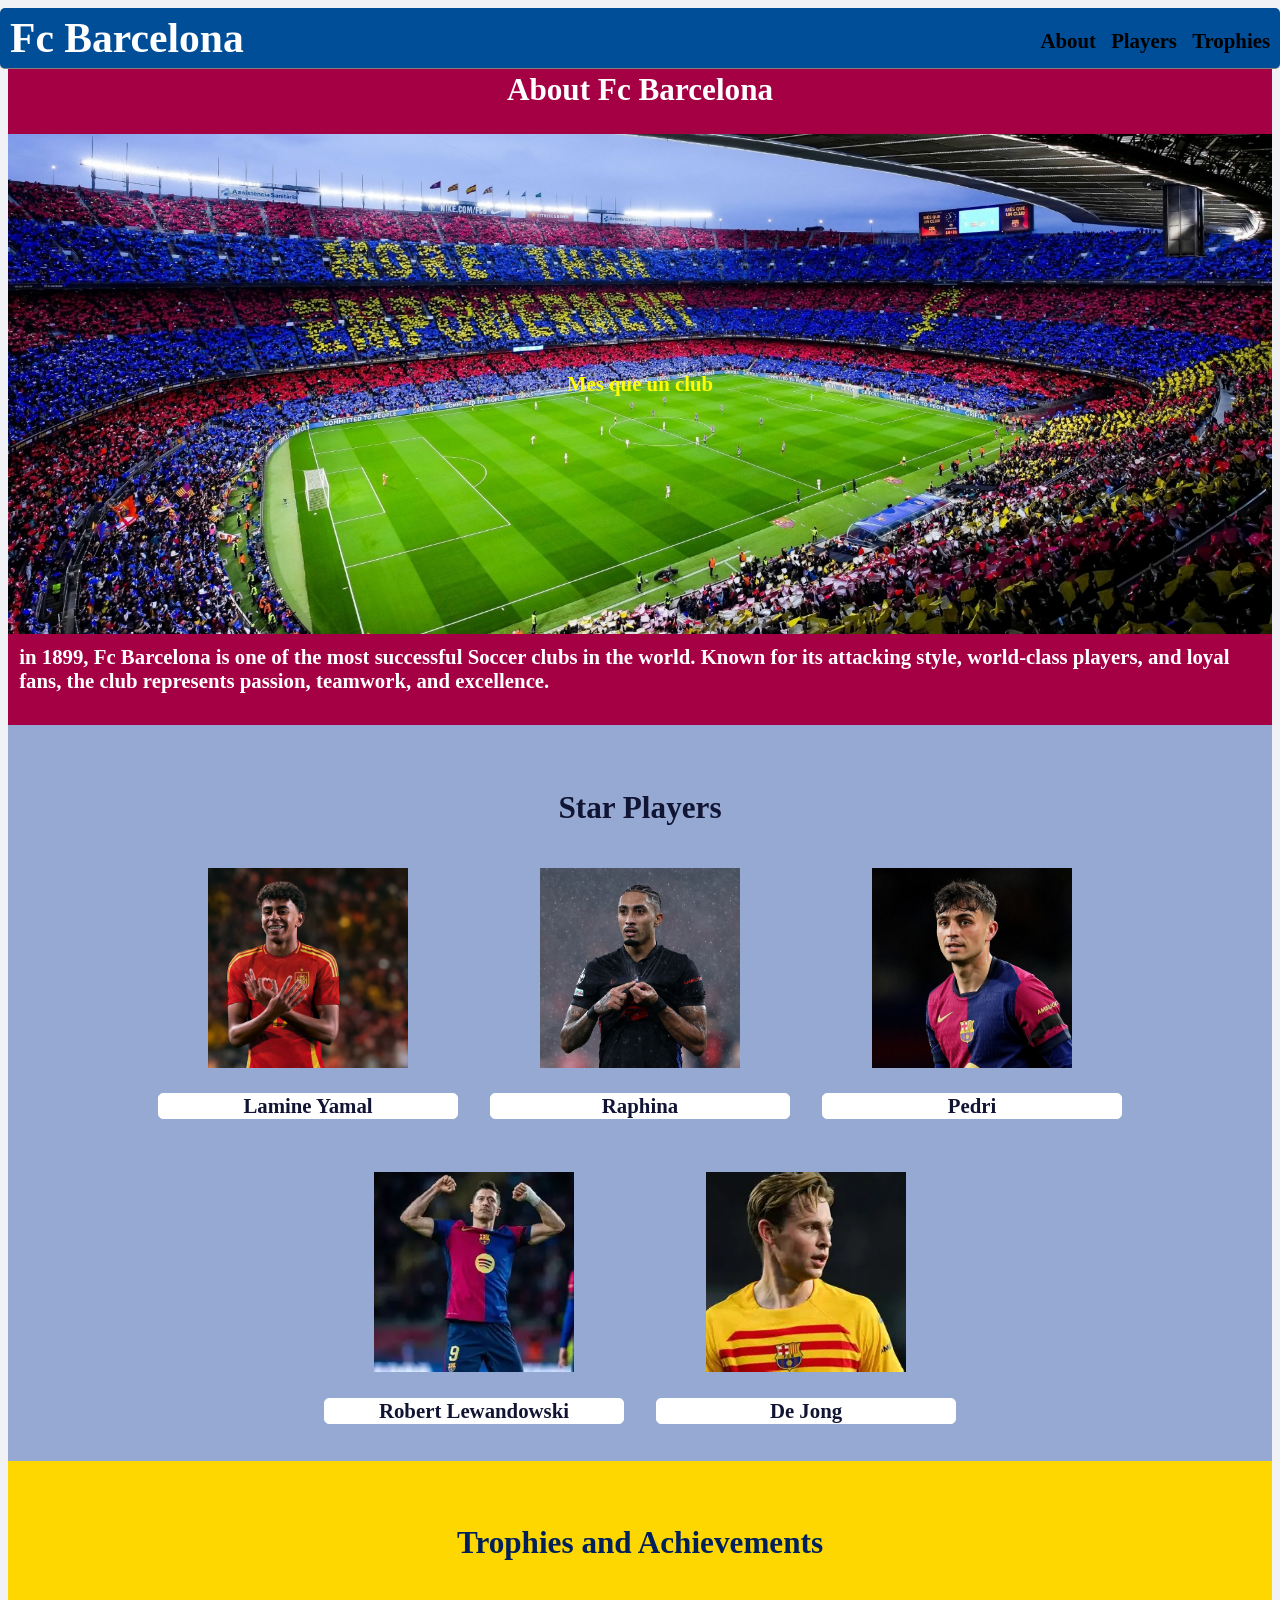
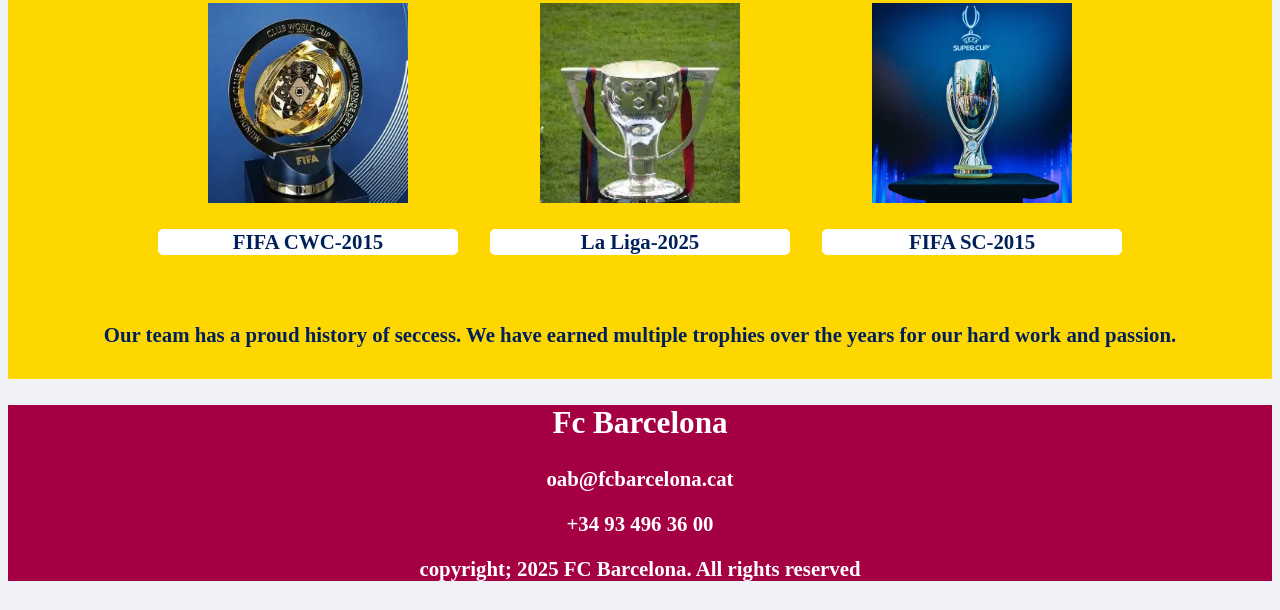
<file: Club Project/index.html>
<!DOCTYPE html>
<html lang="en">
<head>
    <meta charset="UTF-8">
    <meta name="viewport" content="width=device-width, initial-scale=1.0">
    <link href="./resources/css/index.css" rel="stylesheet">
    <link href="https://fonts.googleapis.com/css2?family=Roboto:ital,wght@0,100..900;1,100..900&display=swap" rel="stylesheet">
    <title>Fc Barcelona</title>
</head>
<body>
    <header>
        <h1 id="title">Fc Barcelona</h1>
        <ul id="navi">
            <li><a href="#about">About</a></li>
            <li><a href="#players">Players</a></li>
            <li><a href="#trophies">Trophies</a></li>
        </ul>
    </header>
    <section id="about">
        <div class="about-1">
            <h2>About Fc Barcelona</h2>
        </div>
        <div class="about-2">
            <p>Mes que un club</p>
        </div>
        <div class="def"> 
        in 1899, Fc Barcelona is one of the most successful Soccer clubs in the world. Known for its attacking style, world-class players, and loyal fans, the club represents passion, teamwork, and excellence.</p>
        </div>
    </section>
    <section>
        <section id="players">
        <div class="about-1">
            <h2>Star Players</h2>
        </div>
        <div class="picture-holder">
            <img class="pictures" src="./resources/images/Lamine-Yamal-Spain-new-kit.jpeg">
            <p id="p">Lamine Yamal</p>
        </div>
        <div class="picture-holder">
            <img class="pictures" src="./resources/images/raphina.jpg">
            <p id="p">Raphina</p>
        </div>
        <div class="picture-holder">
            <img class="pictures" src="./resources/images/pedri.jpg">
            <p id="p">Pedri</p>
        </div>
        <div class="picture-holder">
            <img class="pictures" src="./resources/images/lewa.webp">
            <p id="p">Robert Lewandowski</p>
        </div>
        <div class="picture-holder">
            <img class="pictures" src="./resources/images/de-jong.webp">
            <p id="p">De Jong</p>
        </div>
    </section>
    <section id="trophies">
        <div class="tit">
            <h2>Trophies and Achievements</h2>
        </div>
        <div class="picture-holder">
            <img class="pictures" src="./resources/images/fifa-cwc.webp">
            <p id="p">FIFA CWC-2015</p>
        </div>
        <div class="picture-holder">
            <img class="pictures" src="./resources/images/la-liga.webp">
            <p id="p">La Liga-2025</p>
        </div>
        <div class="picture-holder">
            <img class="pictures" src="./resources/images/UEFA-super.webp">
            <p id="p">FIFA SC-2015</p>
        </div>
        <div class="def">
            <p>Our team has a proud history of seccess. We have earned multiple trophies over the years for our hard work and passion.</p>
        </div>
    </section>
    <footer>
        <h2>Fc Barcelona</h2>
        <p>oab@fcbarcelona.cat</p>
        <p>+34 93 496 36 00</p>
        <p>copyright; 2025 FC Barcelona. All rights reserved</p>
    </footer>
</body>
</html>
</file>
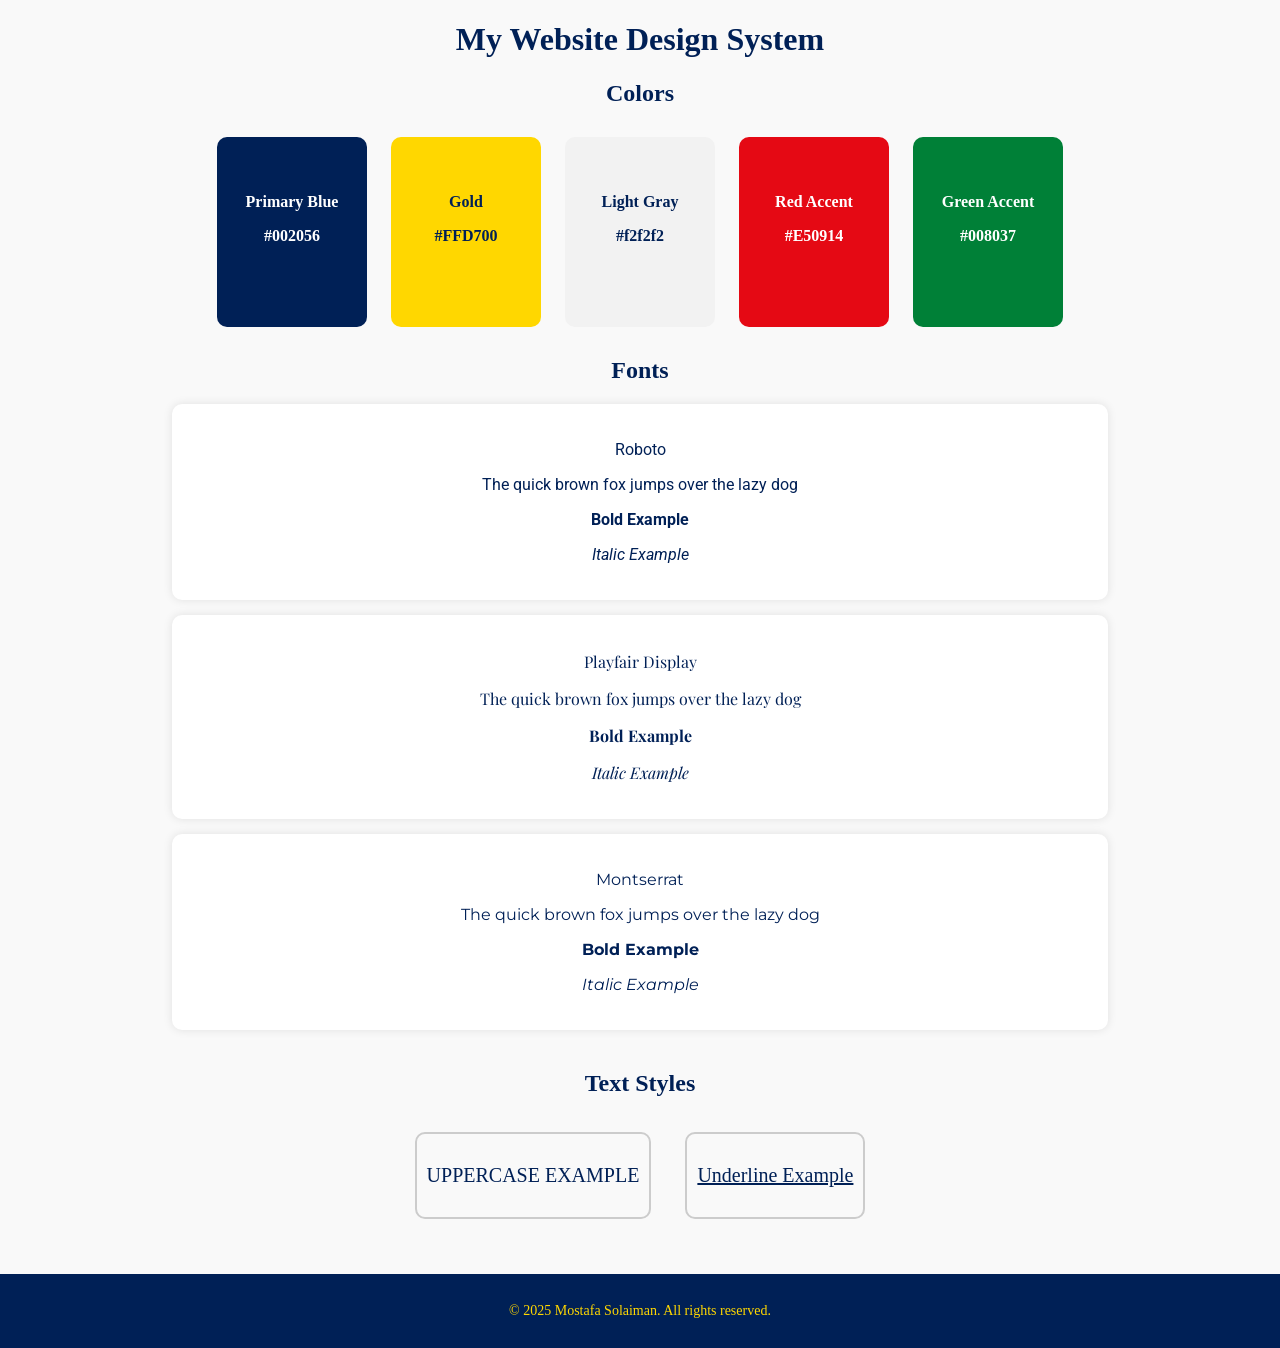
<file: Design System/index.html>
<!DOCTYPE html>
<html lang="en">
<head>
    <meta charset="UTF-8">
    <meta name="viewport" content="width=device-width, initial-scale=1.0">
    <link href="https://fonts.googleapis.com/css2?family=Roboto:wght@400;700&family=Playfair+Display:wght@400;700&family=Montserrat:wght@400;700&display=swap" rel="stylesheet">
    <link href="./resources/css/index.css" rel="stylesheet">
    <title>Web Design</title>
</head>
<body>
    <header>
        <h1>My Website Design System</h1>
    </header>

    <section id="colors">
        <h2>Colors</h2>

        <div  class="color-box" style="background-color: #002056;">
            <p>Primary Blue</p>
            <p>#002056</p>
        </div>

        <div  class="color-box" style="background-color: #FFD700; color: #002056;">
            <p>Gold</p>
            <p>#FFD700</p>
        </div>

        <div  class="color-box" style="background-color: #f2f2f2; color: #002056;">
            <p>Light Gray</p>
            <p>#f2f2f2</p>
        </div>

        <div  class="color-box" style="background-color: #E50914;">
            <p>Red Accent</p>
            <p>#E50914</p>
        </div>

        <div  class="color-box" style="background-color: #008037;">
            <p>Green Accent</p>
            <p>#008037</p>
        </div>
    </section>
    <section>
        <h2 id="fonts">Fonts</h2>

        <div class="font-sample" style="font-family: 'Roboto', sans-serif;">
            <p>Roboto</p>
            <p>The quick brown fox jumps over the lazy dog</p>
            <p style="font-weight: 700;">Bold Example</p>
            <p style="font-style: italic;">Italic Example</p>
        </div>

        <div class="font-sample" style="font-family: 'Playfair Display', serif;">
            <p>Playfair Display</p>
            <p>The quick brown fox jumps over the lazy dog</p>
            <p style="font-weight: 700;">Bold Example</p>
            <p style="font-style: italic;">Italic Example</p>
        </div>

        <div class="font-sample" style="font-family: 'Montserrat', sans-serif;">
            <p>Montserrat</p>
            <p>The quick brown fox jumps over the lazy dog</p>
            <p style="font-weight: 700;">Bold Example</p>
            <p style="font-style: italic;">Italic Example</p>
        </div>

    </section>
    <section id="text-styles">
        <h2>Text Styles</h2>

        <div class="uppercase">
            <p>Uppercase Example</p>
        </div>

        <div class="underline">
            <p>Underline Example</p>
        </div>
    </section>

    <footer>
        <p>&copy; 2025 Mostafa Solaiman. All rights reserved.</p>
    </footer>
</body>
</html>
</file>
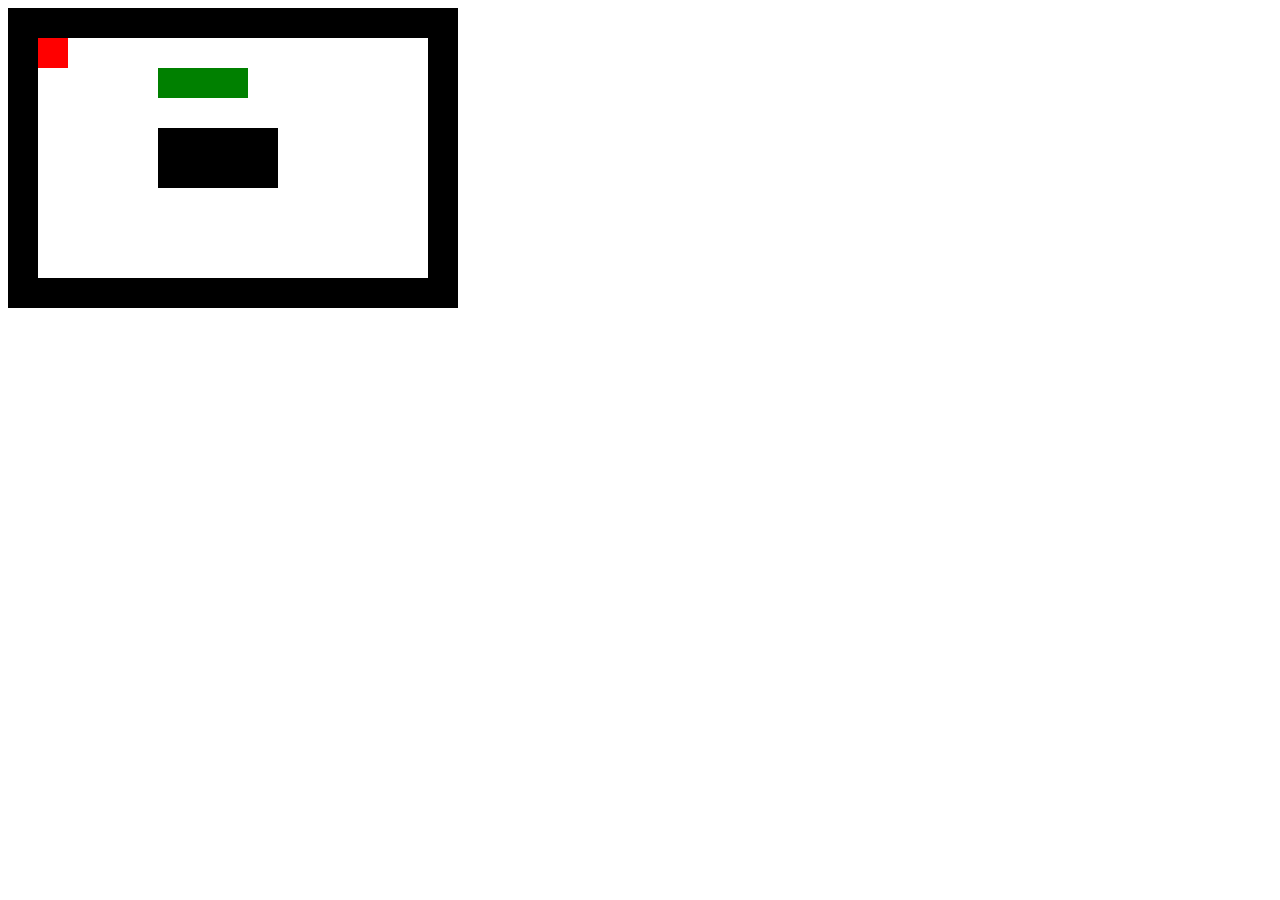
<file: Snake Project/index.html>
<!DOCTYPE html>
<html lang="en">
<head>
    <meta charset="UTF-8">
    <meta name="viewport" content="width=device-width, initial-scale=1.0">
    <title>Snake</title>
</head>
<body>
    <canvas id="canvas" height="300" width="500">

    </canvas>
    <script src="./resources/JavaScript/script.js">

    </script>
</body>
</html>
</file>
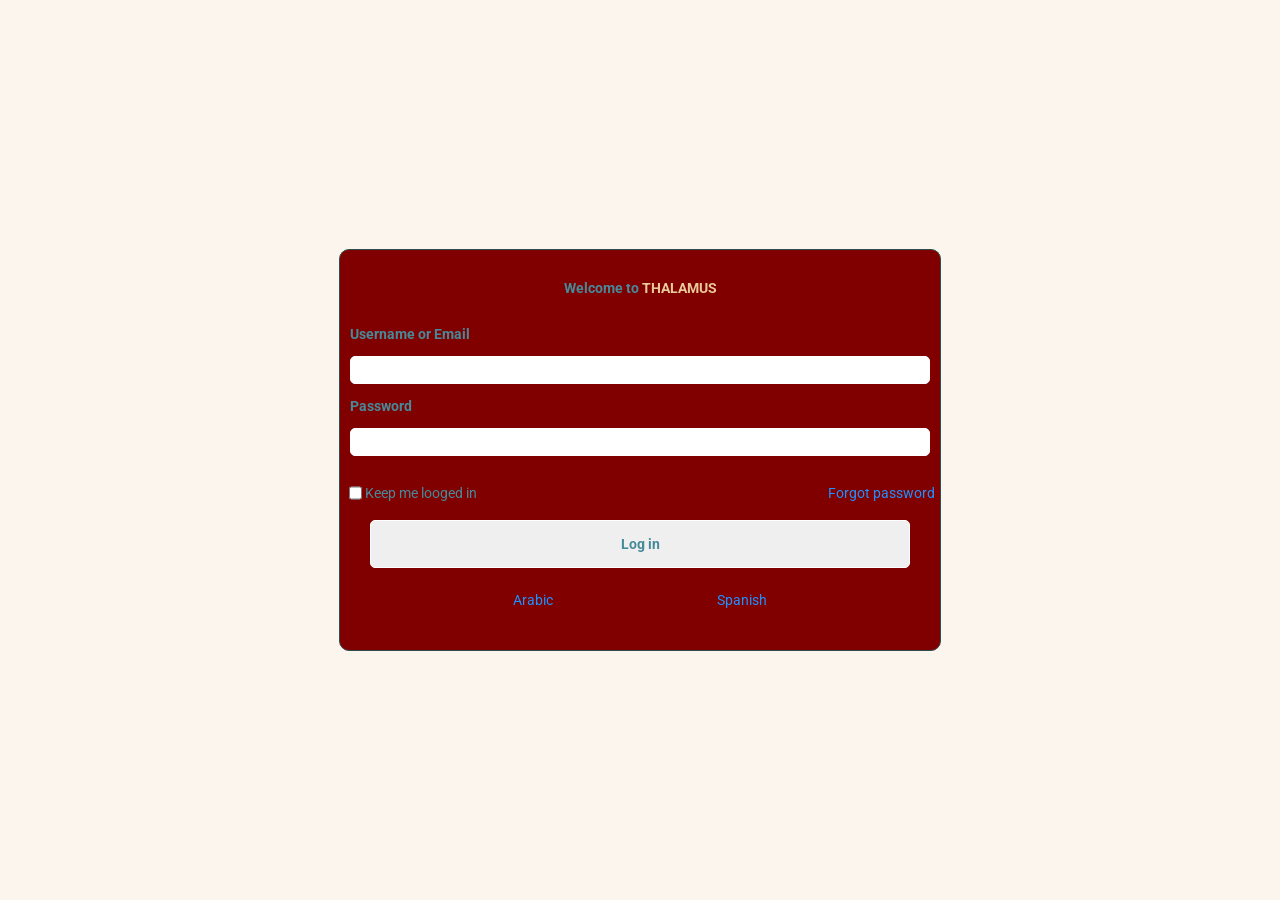
<file: Login page/login.html>
<!DOCTYPE html>
<html lang="en">
<head>
    <meta charset="UTF-8">
    <meta name="viewport" content="width=device-width, initial-scale=1.0">
    <link href="https://fonts.googleapis.com/css2?family=Roboto:ital,wght@0,100..900;1,100..900&display=swap" rel="stylesheet">
    <link href="./resources/css/style.css" rel="stylesheet">
    <title>Login page for Thalamus</title>
</head>
<body>
    <header>
        <h1>Welcome to <span>THALAMUS</span></h1>
    </header>
    <section class="first">
        <div>
            <label id="name">
                <p>Username or Email</p>
                <input type="password" minlength="6" style="width: 100%; padding: 5px; border: 1px solid white; border-radius: 5px; box-sizing: border-box;" required>            
            </label>
        </div>
        <div>
            <label id="pass">
                <p>Password</p>
                <input type="passhttp://127.0.0.1:5500/login.htmlword" minlength="6" maxlength="15" style="width: 100%; padding: 5px; border: 1px solid white; border-radius: 5px; box-sizing: border-box;" required>
            </label>
        </div>
    </section>
    <section class="second">
        <div>
            <label class="check">
                <input type="checkbox"><p>Keep me looged in</p>
            </label>
        </div>
        <div class="forgot">
            <p><a href="#">Forgot password</a></p>
        </div>
    </section>
    <section class="third">
        <div>
            <button class="btn">
                <p>Log in</p>
            </button>
        </div>
    </section>
    <section class="fourth">
        <div id="ar">
            <p><a href="loginar.html">Arabic</a></p>
        </div>
        <div id="sp">
            <p><a href="loginsp.html">Spanish</a></p>
        </div>
    </section>
</body>
</html>
</file>
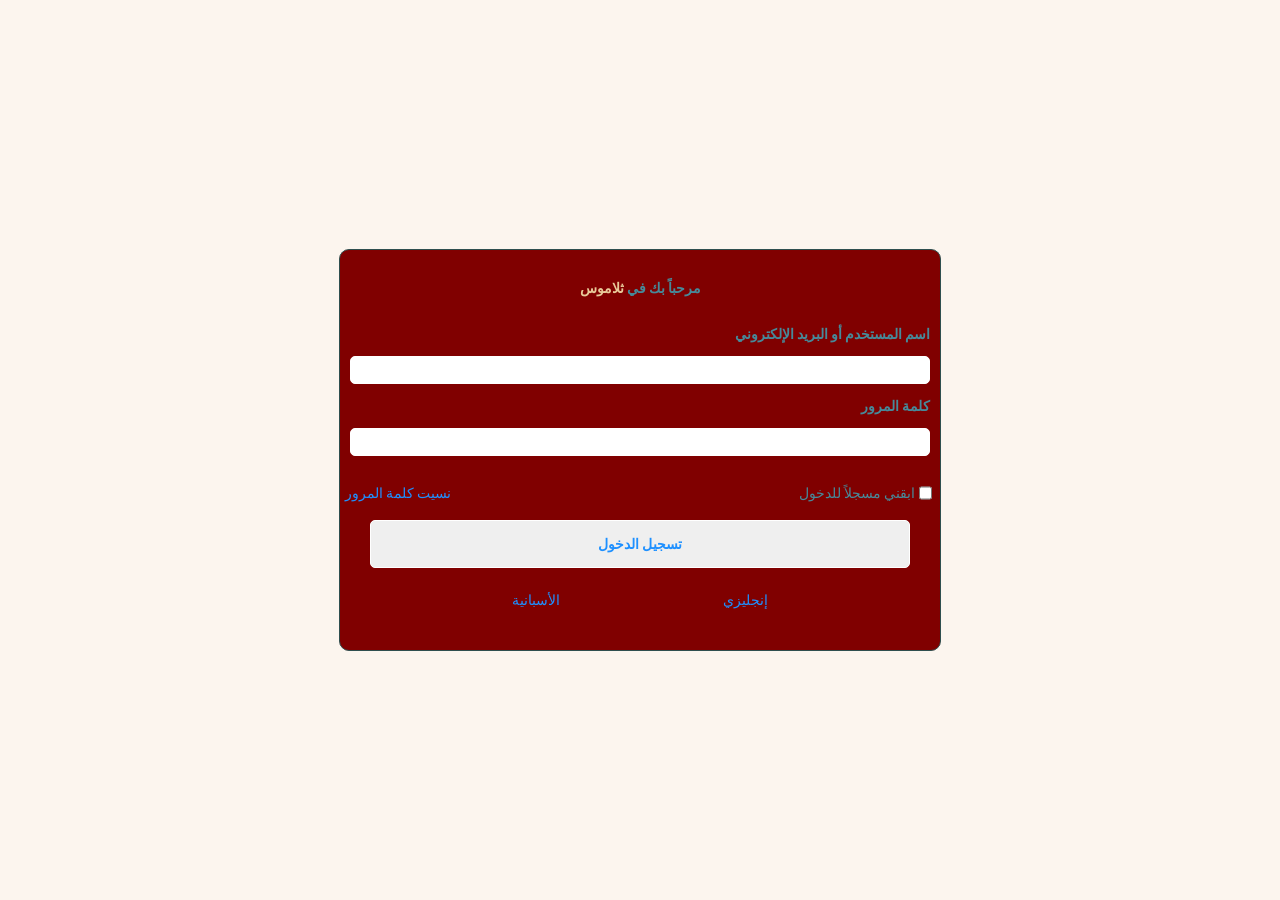
<file: Login page/loginar.html>
<!DOCTYPE html>
<html lang="ar" dir="rtl">
<head>
    <meta charset="UTF-8">
    <meta name="viewport" content="width=device-width, initial-scale=1.0">
    <link href="https://fonts.googleapis.com/css2?family=Roboto:ital,wght@0,100..900;1,100..900&display=swap" rel="stylesheet">
    <link href="./resources/css/style.css" rel="stylesheet">
    <title>صفحة تسجيل الدخول - ثلاموس</title>
</head>
<body>
    <header>
        <h1>مرحباً بك في <span>ثلاموس</span></h1>
    </header>
    <section class="first">
        <div>
            <label id="name">
                <p>اسم المستخدم أو البريد الإلكتروني</p>
                <input type="text" minlength="6" style="width: 100%; padding: 5px; border: 1px solid white; border-radius: 5px; box-sizing: border-box;" required>
            </label>
        </div>
        <div>
            <label id="pass">
                <p>كلمة المرور</p>
                <input type="password" minlength="6" maxlength="15" style="width: 100%; padding: 5px; border: 1px solid white; border-radius: 5px; box-sizing: border-box;" required>
            </label>
        </div>
    </section>
    <section class="second">
        <div>
            <label class="check">
                <input type="checkbox"><p>ابقني مسجلاً للدخول</p>
            </label>
        </div>
        <div class="forgot">
            <p><a href="#">نسيت كلمة المرور</a></p>
        </div>
    </section>
    <section class="third">
        <div>
            <button class="btn">
                <p><a href="#">تسجيل الدخول</a></p>
            </button>
        </div>
    </section>
    <section class="fourth">
        <div id="en">
            <p><a href="login.html">إنجليزي</a></p>
        </div>
        <div id="sp">
            <p><a href="loginsp.html">الأسبانية</a></p>
        </div>
    </section>
</body>
</html>
</file>
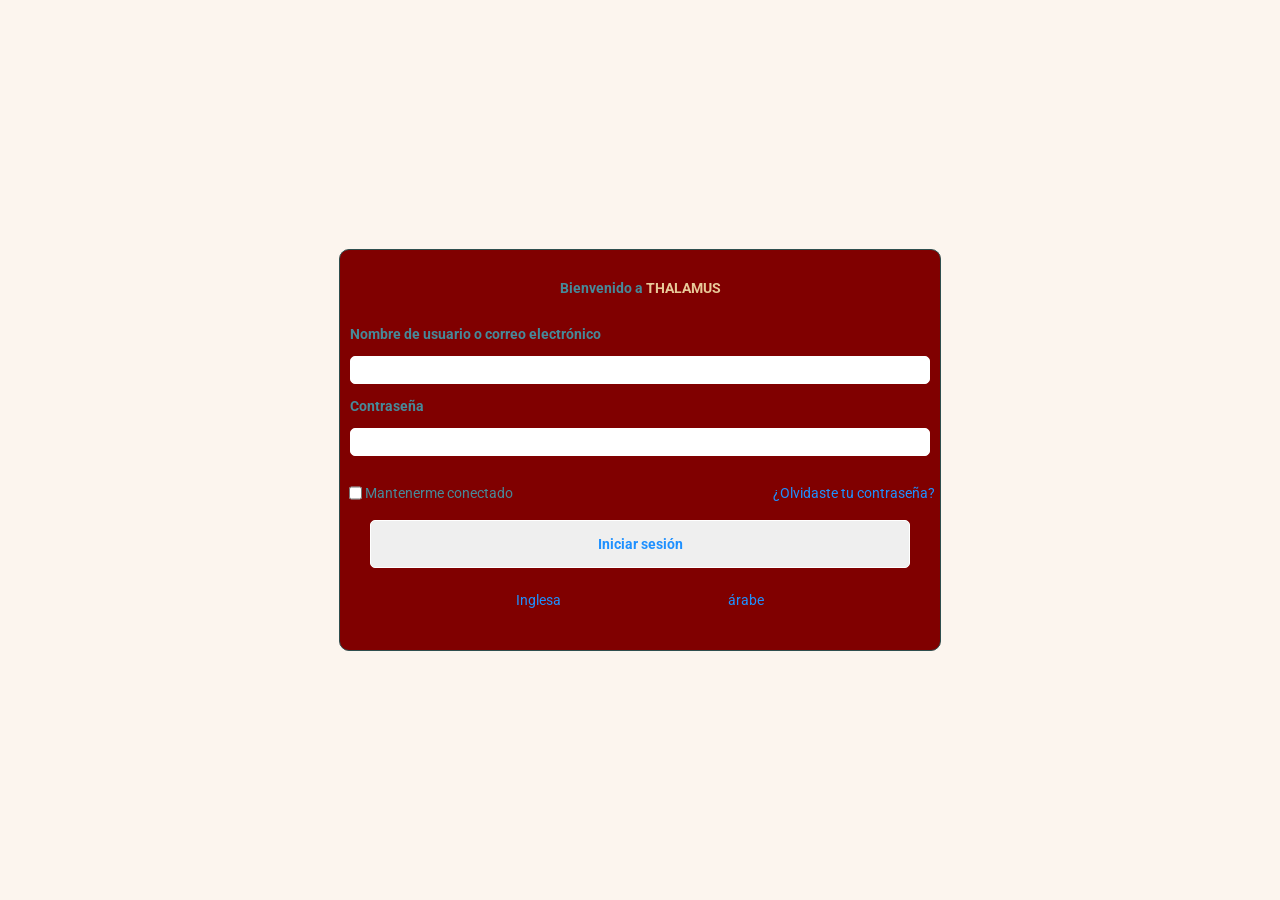
<file: Login page/loginsp.html>
<!DOCTYPE html>
<html lang="es">
<head>
    <meta charset="UTF-8">
    <meta name="viewport" content="width=device-width, initial-scale=1.0">
    <link href="https://fonts.googleapis.com/css2?family=Roboto:ital,wght@0,100..900;1,100..900&display=swap" rel="stylesheet">
    <link href="./resources/css/style.css" rel="stylesheet">
    <title>Página de inicio de sesión - Thalamus</title>
</head>
<body>
    <header>
        <h1>Bienvenido a <span>THALAMUS</span></h1>
    </header>
    <section class="first">
        <div>
            <label id="name">
                <p>Nombre de usuario o correo electrónico</p>
                <input type="text" minlength="6" style="width: 100%; padding: 5px; border: 1px solid white; border-radius: 5px; box-sizing: border-box;" required>
            </label>
        </div>
        <div>
            <label id="pass">
                <p>Contraseña</p>
                <input type="password" minlength="6" maxlength="15" style="width: 100%; padding: 5px; border: 1px solid white; border-radius: 5px; box-sizing: border-box;" required>
            </label>
        </div>
    </section>
    <section class="second">
        <div>
            <label class="check">
                <input type="checkbox"><p>Mantenerme conectado</p>
            </label>
        </div>
        <div class="forgot">
            <p><a href="#">¿Olvidaste tu contraseña?</a></p>
        </div>
    </section>
    <section class="third">
        <div>
            <button class="btn">
                <p><a href="#">Iniciar sesión</a></p>
            </button>
        </div>
    </section>
    <section class="fourth">
        <div id="en">
            <p><a href="login.html">Inglesa</a></p>
        </div>
        <div id="ar">
            <p><a href="loginar.html">árabe</a></p>
        </div>
    </section>
</body>
</html>
</file>
<file: Club Project/resources/css/index.css>
body {
    font-family: 'Roboto' sans-serif;
    font-size: 1.3rem;
    display: flex;
    flex-wrap: wrap;
    justify-content: center;
    background-color: #f0f2f5;
    color: #1a1a1a;
    font-weight: bold;
}

header {
    display: inline-flex;
    justify-content: space-between;
    border-bottom: 1px solid gray;
    height: 60px;
    width: 100%;
    position: fixed;
    background-color: #004d98;
    color: #fff;
    border-radius: 5px;
}

#title {
    display: inline-flex;
    align-items: center;
    text-align: center;
    padding-left: 0.625rem;
}

#navi > li {
    display: inline-flex;
    list-style: none;
    cursor: pointer;
    padding-right: 0.625rem;
}

#navi li a {
    text-decoration: none;
    color:black;
}

#navi li a:hover {
    color: red;
}

#about {
    width: 100%;
    background-color: #a50044;
    color: #fff;
}

.about-1 {
    text-align: center;
    padding-top: 2.4rem;
    font-weight: bold;
    width: 100%;
}

.about-2 {
    display: flex;
    flex-wrap: wrap;
    justify-content: center;
    background-image: url('../images/camp_nou_stadium_barcelona-wallpaper-1920x1280.jpg');
    background-position: center;
    background-size: cover;
    align-items: center;
    height: 500px;
    color: yellow;
}

#h3 {
    background-color: yellow;
    color: maroon;
    text-align: center;
    width: 100%;
}

.def {
    padding: 0.7rem;
}

#players {
    width: 100%;
    display: inline-flex;
    flex-wrap: wrap;
    justify-content: center;
    background-color: #95a9d2;
    color: #111433;
}

.picture-holder {
    width: 18.75rem;
    margin: 1rem;
    text-align: center;
}

.pictures {
    height: 12.5rem;
    width: 12.5rem;
    object-fit: cover;
}

#p {
    border: 1px solid white;
    border-radius: 5px;
    background-color: white;
}

#trophies {
    display: inline-flex;
    flex-wrap: wrap;
    justify-content: center;
    align-items: center;
    background-color: #ffd700;
    color: #00205b;
    width: 100%;
}

.tit {
    text-align: center;
    padding-top: 2.4rem;
    font-weight: bold;
    width: 100%;
}

footer {
    text-align: center;
    font-weight: bold;
    width: 100%;
    background-color: #a50044;
    color: #fff;
}
</file>
<file: Design System/resources/css/index.css>
body {
    margin: 0;
    padding: 0;
    font-family:'Times New Roman', Times, serif;
    background-color: #f9f9f9;
    color: #002056;
    text-align: center;
}

footer {
    background-color: #002056;
    color: #FFD700;
    text-align: center;
    padding: 15px;
    font-size: 14px;
}

#colors {
    margin-top: 20px;
}

.color-box {
    width: 150px;
    height: 150px;
    display: inline-block;
    margin: 10px;
    border-radius: 10px;
    text-align: center;
    color: white;
    padding-top: 40px;
    font-weight: bold;
}

.color-box:hover {
    transform: scale(1.05);
    box-shadow: 0 0 15px rgba(0,0,0,0.3);
    transition: all 0.3s ease;
}

#fonts {
    margin-top: 20px;
}

.font-sample {
    background-color: white;
    padding: 20px;
    margin: 15px auto;
    width: 70%;
    border-radius: 10px;
    box-shadow: 0 0 10px rgba(0,0,0,0.1);
}

.font-sample:hover {
    transform: scale(1.02);
    box-shadow: 0 0 15px rgba(0,0,0,0.2);
    transition: all 0.3s ease;
}

#text-styles {
    margin: 40px auto;
    text-align: center;
}

#text-styles h2 {
    font-size: 24px;
    margin-bottom: 20px;
}

.uppercase, .underline {
    font-size: 20px;
    margin: 15px;
    padding: 10px;
    border: 2px solid #ccc;
    border-radius: 10px;
    display: inline-block;
    transition: all 0.3s ease;
}

.uppercase p {
    text-transform: uppercase;
}

.underline p {
    text-decoration: underline;
}

.uppercase:hover {
    transform: scale(1.05);
    box-shadow: 0 0 15px rgba(0,0,0,0.3);
}

.underline:hover {
    transform: scale(1.05);
    box-shadow: 0 0 15px rgba(0,0,0,0.3);
}
</file>
<file: Login page/resources/css/style.css>
* {
    font-family: "Roboto", sans-serif;
    font-size: 14px;
}

html {
    background-color: #FCF5EE;
    height: 100vh;
    margin: 0;
    /*background-color: rgb(245, 236, 108);*/
}

header {
    text-align: center;
    font-weight: bold;
    margin: 30px;
}

body {
    border: 1px solid #2F4F4F;
    background-color: maroon;
    color: #468A9A;
    border-radius: 10px;
    width: 600px;
    height: 400px;
    margin: auto;
    position: absolute;
    top: 50%;
    left: 50%;
    transform: translate(-50%, -50%);
}


span {
    color: #E8C999;
    font-weight: bold;
}

a {
    text-decoration: none;
    color: #1e90ff;
}

#name {
    display: block;
    margin: 10px;
    font-weight: bold;
}

#pass {
    display: block;
    margin: 10px;
    font-weight: bold;
}


.check {
    display: inline-flex;
    justify-content: flex-start;
}

.second {
    display: flex;
    justify-content: space-between;
    padding: 5px;
}

.btn {
    display: block;
    border: 1px solid white;
    border-radius: 5px;
    box-sizing: border-box;
    width: 90%;
    margin: auto;
    transition: 2s ease;
    color: #468A9A;
    font-weight: bold;
}

@keyframes shake {
    0% { transform: translateX(0); }
    25% { transform: translateX(-5px); }
    50% { transform: translateX(5px); }
    75% { transform: translateX(-5px); }
    100% { transform: translateX(0); }
}

.btn:active {
    animation: shake 0.3s;
}

/*button:hover {
    transform: scale(1.05);
    background-color: #A72703;
}*/

.fourth {
    display: flex;
    justify-content: space-evenly;
    padding: 10px;
}
</file>
